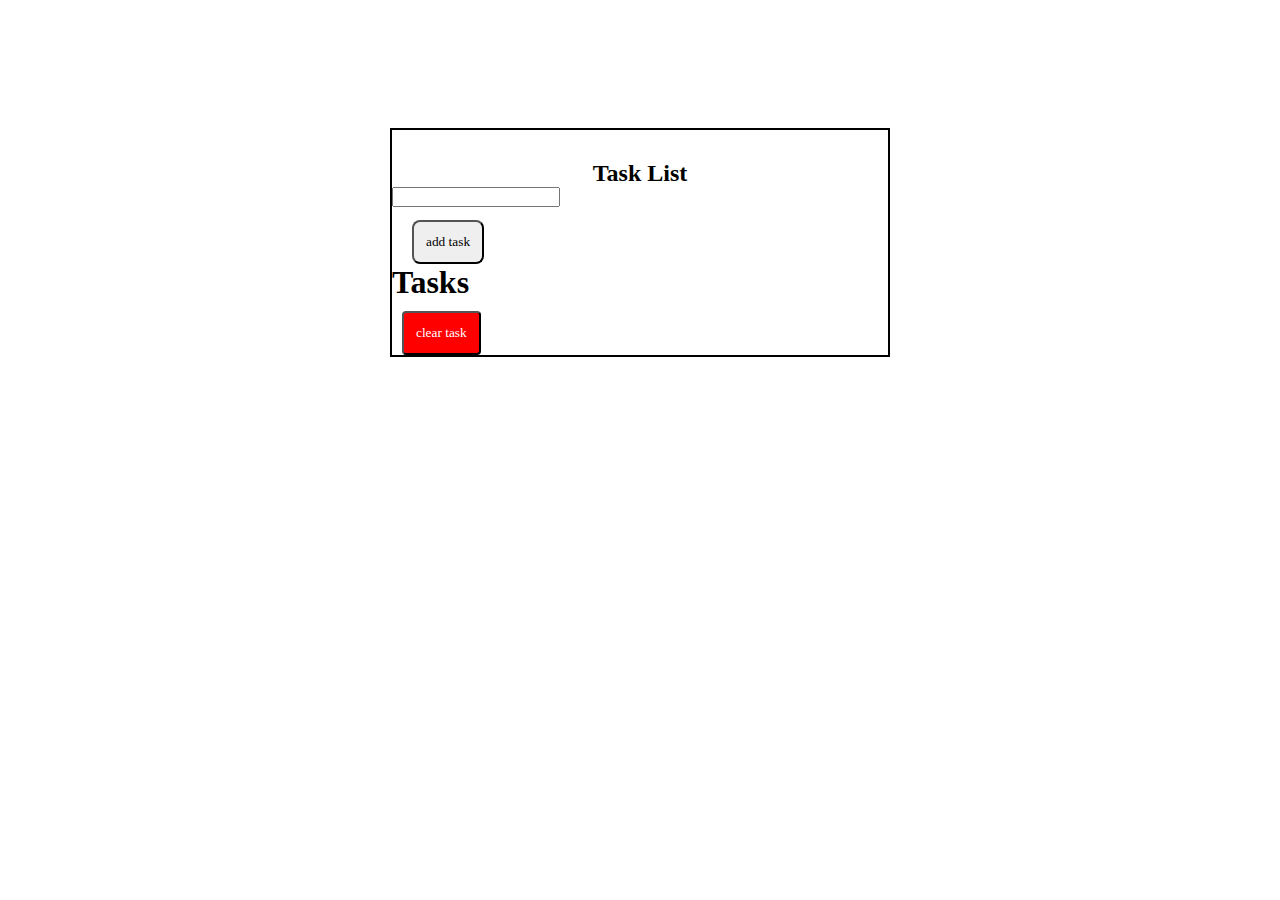
<file: async/index.html>
<!DOCTYPE html>
<html lang="en">
<head>
    <meta charset="UTF-8">
    <meta name="viewport" content="width=device-width, initial-scale=1.0">
    <link rel="stylesheet" href="style.css">
    <title>Document</title>
</head>
<body>
    <div class="container">
        <h2>Task List</h2>
        <div class="list-group-1">
            <input type="text" class="task">
            <button class="button">add task</button>
        </div>
        <div class="list-group">
            <h1>Tasks</h1>
            <div class="list-group-1">
                <button class="clear-task">clear task</button>
            
        </div>
    </div>
    <script src="fetch.js"></script>
    <script src="async.js"></script>

</body>
</html>
</file>
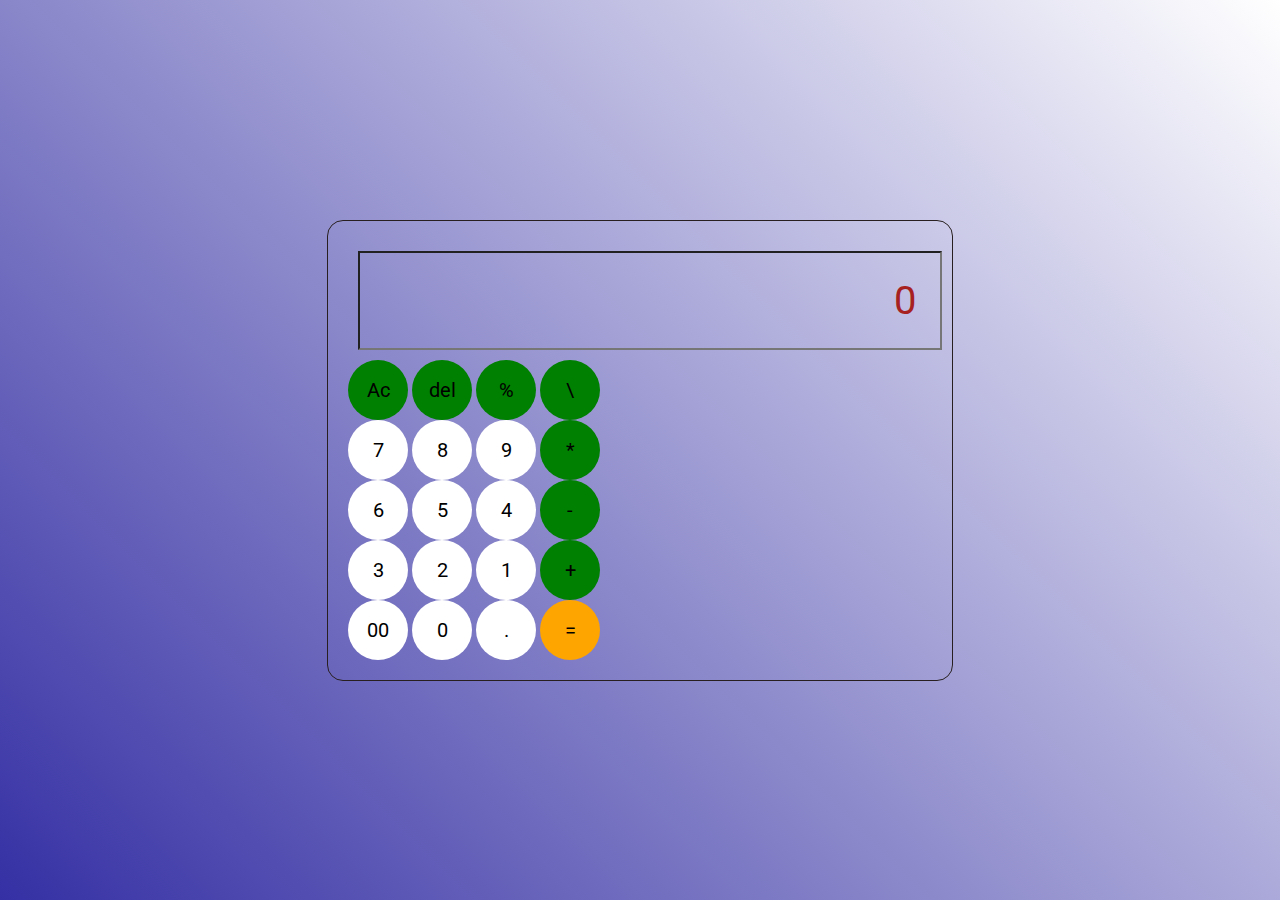
<file: calculeter/index.html>
<!DOCTYPE html>
<html lang="en">
<head>
    <meta charset="UTF-8">
    <meta name="viewport" content="width=device-width, initial-scale=1.0">
    <title>Calculator</title>
    <link rel="stylesheet" href="style.css">
  
</head>
<body>
     <div class="calculator">
        <input type="text" placeholder=0 id="inputBox">
        <div>
           <button class="operator">Ac</button>
           <button class="operator">del</button>
           <button class="operator">%</button>
           <button class="operator">\</button>
        </div>


        
        <div>
           <button>7</button>
           <button>8</button>
           <button>9</button>
           <button class="operator">*</button>
        </div>
        
        <div>
           <button>6</button>
           <button>5</button>
           <button>4</button>
           <button class="operator">-</button>
        </div>
        <div>
           <button>3</button>
           <button>2</button>
           <button>1</button>
           <button class="operator">+</button>
        </div>

        <div>
            <button>00</button>
            <button>0</button>
            <button>.</button>
            <button class="equalBtn">=</button>
           </div>
 
       <script src="scripts.js"></script>
        </div>
         
     
    


        
           </body>
</html>
</file>
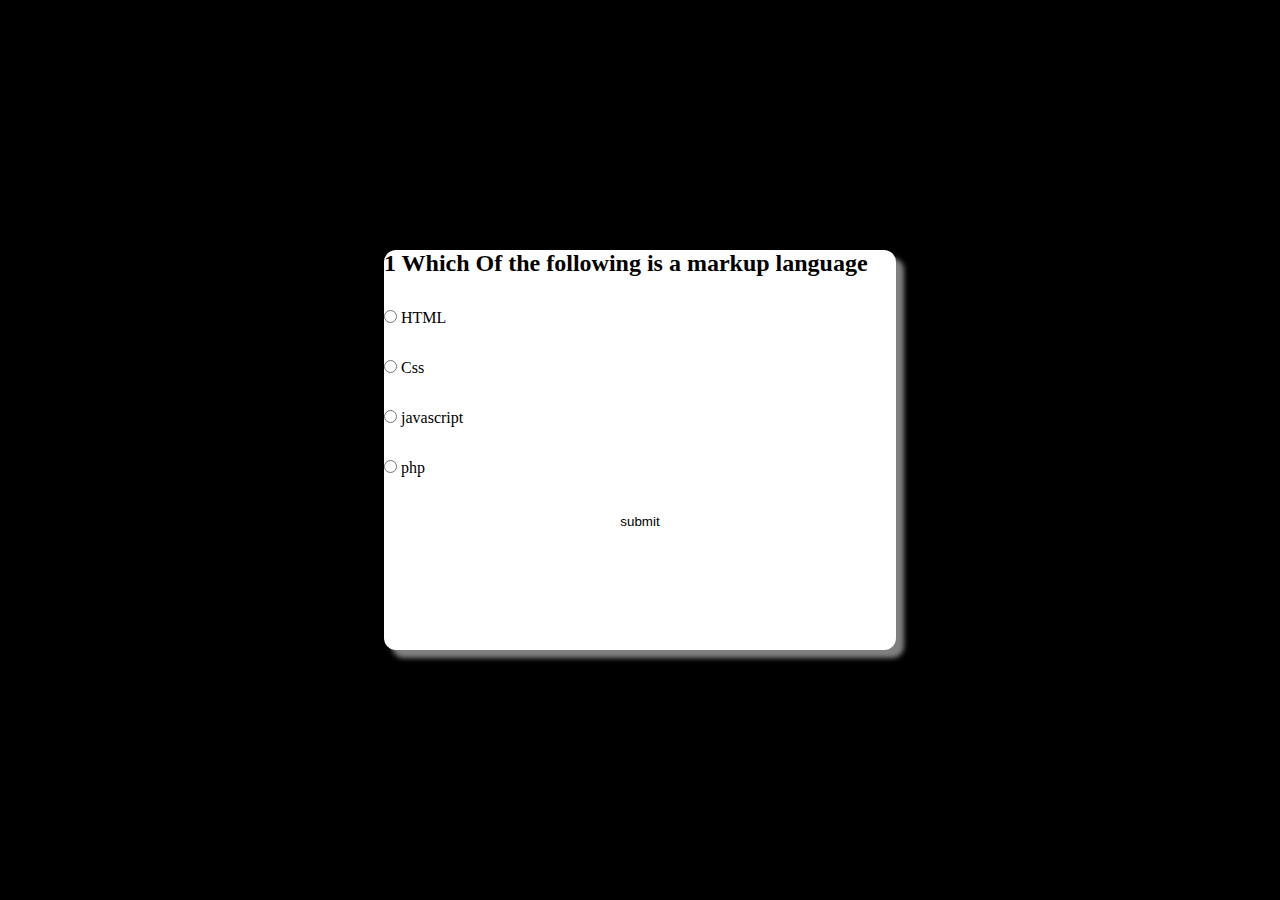
<file: Quiiz/iindex.html>
<!DOCTYPE html>
<html lang="en">
<head>
    <meta charset="UTF-8">
    <meta name="viewport" content="width=device-width, initial-scale=1.0">
    <link rel="stylesheet" href="style.css">
    <title>Document</title>
</head>
<body>
    <div class="main">
        <div class="box">
            <h2 id="quesBox"> This is the dummy question </h2>
            <div class="row">
                <input class="options" id="option1" type="radio" value="a" name="option">
                <label for="option1">a) Option 1</label>
            
            </div>
            <div class="row">
                <input class="options" id="option2" type="radio" value="b" name="option">
                <label for="option2">b) Option 2</label>
                
            </div>
            <div class="row">
                <input class="options" id="option3" type="radio" value="c" name="option">
                <label for="option3">c) Option 3</label>
     
            </div>
            <div class="row">
                <input class="options" id="option4" type="radio" value="d" name="option">
                <label for="option4">d) Option 4</label>
        
            </div>
           
                <button class="btn" onclick="submitQuiz()" > submit </button>
            </div>
        </div>
    </div>
    <script src="script.js"></script>
</body>
</html>
</file>
<file: async/style.css>
*{
    padding: 0;
    margin: 0;
    box-sizing: border-box;
    font-family: 'Poppins';
}

.container{
    width: 500px;
  
    border: 2px solid black;
    margin: auto;
    margin-top: 10%;

}
.container h2{
    text-align: center;
    margin-top: 30px;
}

.list-group input{
    margin-left: 30px;
    width: 70%;
    margin-top: 50px;
    padding: 7px;
    border-radius: 30px;
}
 .button{
    padding:12px ;
    border-radius: 8px;
    display: flex;
    margin-top: 13px;
    margin-left: 20px;

 }

.list-group-1 h1{
    display: flex;
    align-items: center;
    justify-content: center;
    margin-right: 200px;
    text-align: center;
    top:0;
}
.button1{
    padding:12px ;
    border-radius: 8px;
    display: flex;
    width: 70%;
    margin-top: 13px;
    margin-left: 20px;
    
 }
 .clear-task{
    padding: 12px;
    margin-top: 10px;
    background: red;
    color: white;
    margin-left: 10px;
    border-radius: 4px;
 }
</file>
<file: calculeter/style.css>
@import url('https://fonts.googleapis.com/css2?family=Roboto:wght@100&display=swap');

*{
   margin: 0px;
   padding: 0px;
   box-sizing: border-box;
    font-family: 'Roboto', sans-serif;
}

body{
    width: 100%;
    height: 100vh;
    display: flex;
    justify-content: center;
    align-items: center;
    background: linear-gradient(45deg,rgb(53, 48, 164),white);
}
.calculator{
    border: 1px solid rgb(40, 32, 32);
    padding: 20px;
    border-radius: 16px;
    background: transparent;
    box-shadow: 0px 3px 15px rgb(rgb(54, 39, 39),  );
    
}
input{
    width: 100%;
    height: none;
    padding: 24px;
    margin: 10px;
    background: transparent;
    box-shadow: 0px 3px 15px rgb(rgb(28, 26, 26), );
    font-size: 40px;
    text-align: right;
    cursor: pointer;
   
}
input::placeholder{
    color: rgb(167, 33, 33);
}

button{
    border: none;
    width: 60px;
    height: 60px;
 
    text-align: center;
    background: transparent;
    font-size: 20px;
    border-radius:50% ;
    background: white;
    cursor: pointer;
    box-shadow: -8px -8px 15px rgb(rgb(51, 37, 37),0.5  );
     

}
.equalBtn{
    background-color:orange;
}
.operator{
  background-color: green;
 } 
 .minas{
    background-color: rgb(151, 201, 201);
 }
.into{
    background-color: rgb(206, 129, 129);
}

.divaided{
    background-color: gray;
}
</file>
<file: Quiiz/style.css>
*{
    padding: 0px;
    margin: 0px;
    box-sizing: border-box;
    
}

body{
    background-color: #000000;
    font-family: tahoma;
}
.main{
    width: 100%;
    height: 100vh;
    display: flex;
    align-items: center;
    justify-content: center;

}
.box{
    width: 40%;
    height: 400px;
    box-shadow: 8px 8px 5px gray;
    background-color: rgb(255, 255, 255);
    border-radius: 12px;
}
.row{
    width: 100%;
    margin: 2rem;
    margin-left: 0;
}
.btn{
    width: 100%;
    padding: 5px;
    background-color: white;
    border: none;
    display: flex;
    align-items: center;
    justify-content: center;
}
.btn:hover{
    border: 1px solid black;
    border-radius: 4px;
 
    
}
</file>
